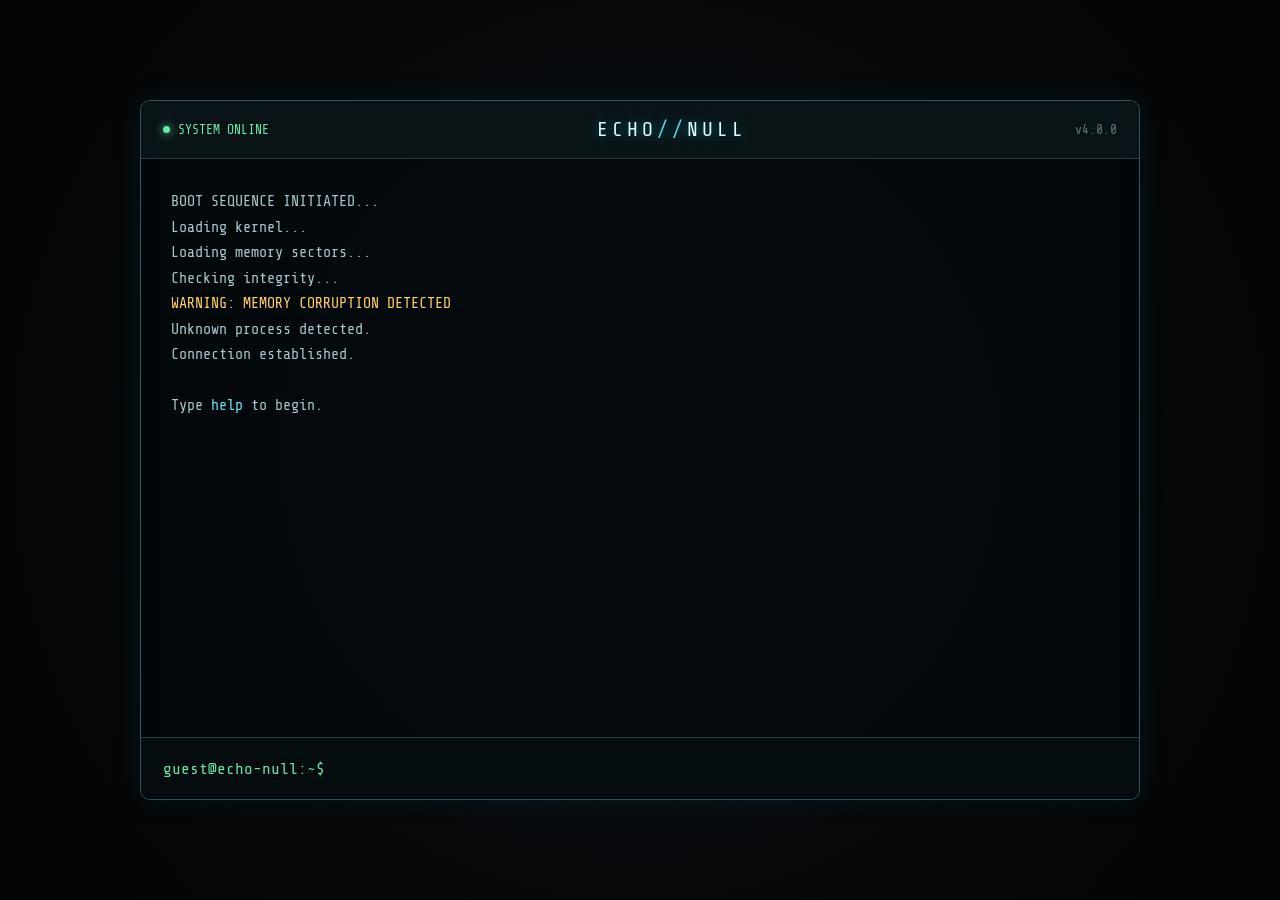
<file: index.html>
<!DOCTYPE html>
<html lang="en">

<head>
    <meta charset="UTF-8">
    <meta name="viewport" content="width=device-width, initial-scale=1.0">

    <title>ECHO//NULL</title>

    <link rel="stylesheet" href="style.css">
</head>

<body>

<div class="scanlines"></div>

<main class="terminal">

    <header class="terminal-header">

        <div class="status">
            <span class="status-dot"></span>
            SYSTEM ONLINE
        </div>

        <div class="title">
            ECHO<span>//</span>NULL
        </div>

        <div class="version">
            v4.0.0
        </div>

    </header>


    <section class="screen" id="screen">

        <div class="boot">

            <p>BOOT SEQUENCE INITIATED...</p>
            <p>Loading kernel...</p>
            <p>Loading memory sectors...</p>
            <p>Checking integrity...</p>

            <p class="warning">
                WARNING: MEMORY CORRUPTION DETECTED
            </p>

            <p>
                Unknown process detected.
            </p>

            <p>
                Connection established.
            </p>

            <br>

            <p>
                Type
                <span class="command">help</span>
                to begin.
            </p>

        </div>

    </section>


    <form id="terminalForm" class="input-area">

        <span class="prompt">
            guest@echo-null:~$
        </span>

        <input
            id="commandInput"
            type="text"
            autocomplete="off"
            spellcheck="false"
            autofocus
        >

    </form>

</main>


<div id="glitch"></div>

<script src="script.js"></script>

</body>
</html>
</file>
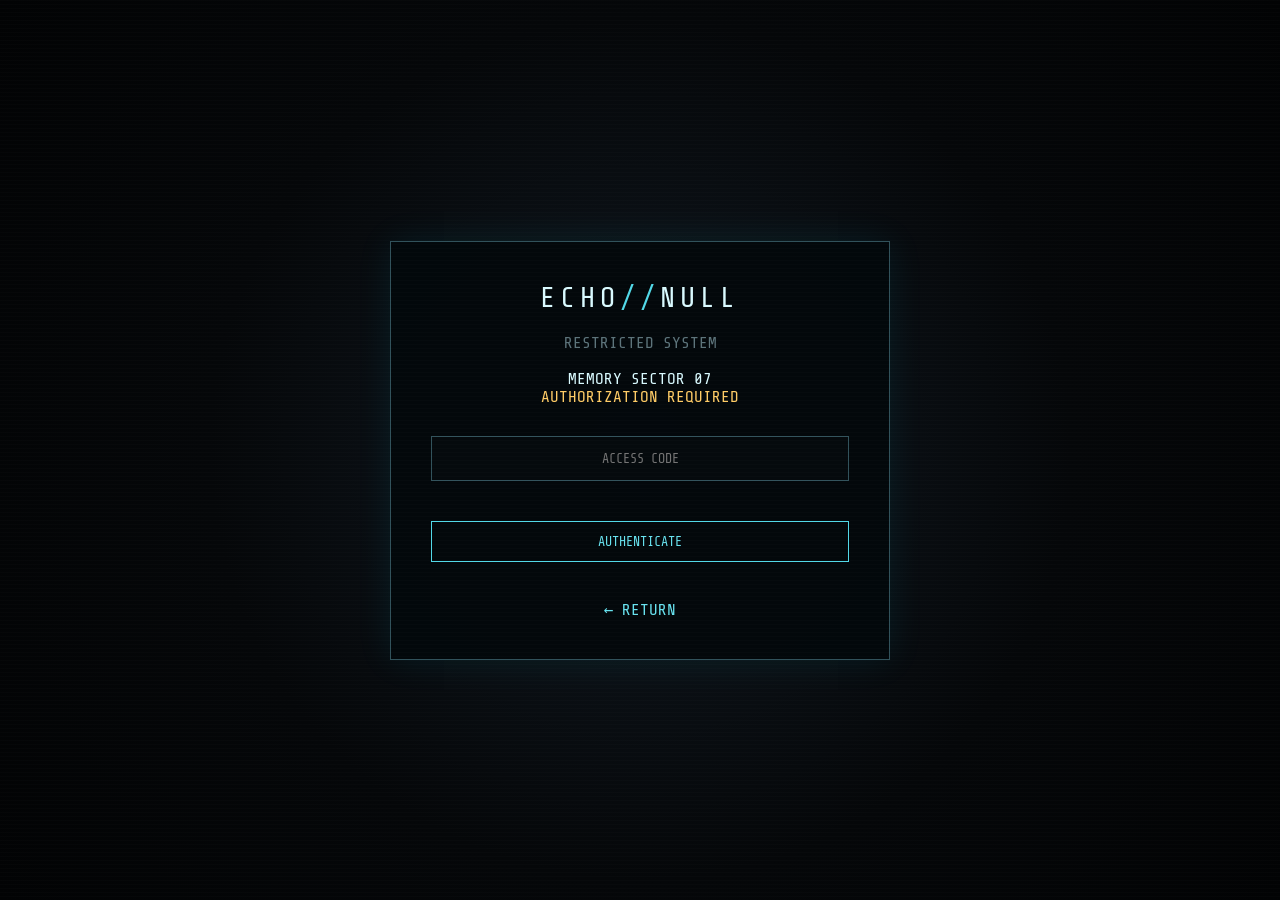
<file: access.html>
<!DOCTYPE html>
<html lang="en">

<head>

    <meta charset="UTF-8">

    <meta
        name="viewport"
        content="width=device-width, initial-scale=1.0"
    >

    <title>ECHO//NULL — ACCESS</title>

    <link rel="stylesheet" href="style.css">

</head>

<body>

<div class="scanlines"></div>

<main class="access-panel">

    <div class="access-title">
        ECHO<span>//</span>NULL
    </div>

    <p class="muted">
        RESTRICTED SYSTEM
    </p>

    <br>

    <p>
        MEMORY SECTOR 07
    </p>

    <p class="warning">
        AUTHORIZATION REQUIRED
    </p>

    <div class="access-box">

        <input
            id="password"
            type="password"
            placeholder="ACCESS CODE"
            autocomplete="off"
        >

        <button onclick="attemptAccess()">
            AUTHENTICATE
        </button>

    </div>

    <p id="accessMessage"></p>

    <br>

    <a href="index.html">
        ← RETURN
    </a>

</main>

<script src="access.js"></script>

</body>
</html>
</file>
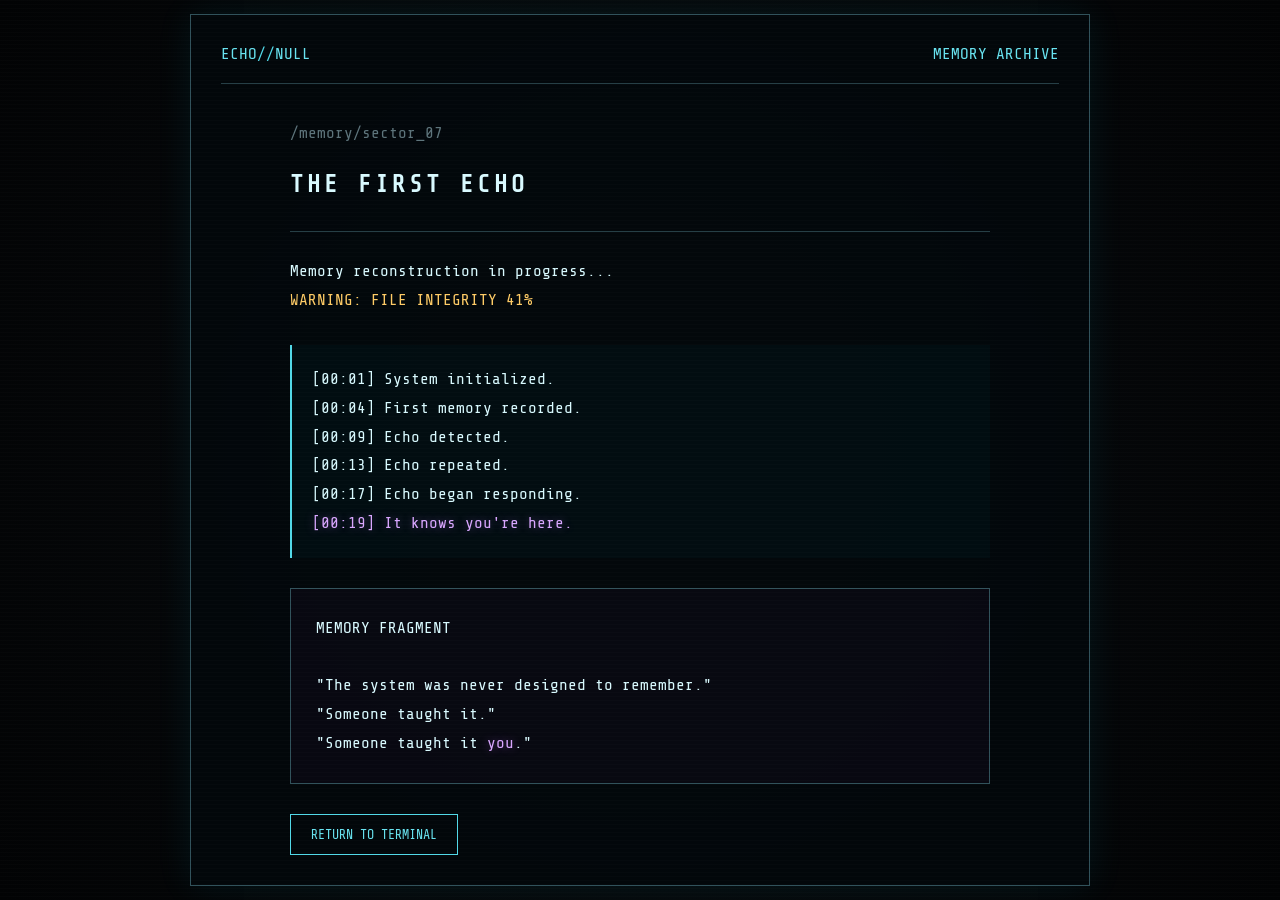
<file: memory.htm>
<!DOCTYPE html>
<html lang="en">

<head>

    <meta charset="UTF-8">
    <meta name="viewport" content="width=device-width, initial-scale=1.0">

    <title>Memory Sector 07</title>

    <link rel="stylesheet" href="style.css">

</head>

<body>

<div class="scanlines"></div>

<main class="page">

    <header class="page-header">

        <div>
            ECHO<span>//</span>NULL
        </div>

        <div>
            MEMORY ARCHIVE
        </div>

    </header>


    <section class="memory-container">

        <p class="muted">
            /memory/sector_07
        </p>

        <h1>
            THE FIRST ECHO
        </h1>

        <div class="divider"></div>


        <p>
            Memory reconstruction in progress...
        </p>

        <p class="warning">
            WARNING: FILE INTEGRITY 41%
        </p>


        <div class="memory-log">

            <p>
                [00:01] System initialized.
            </p>

            <p>
                [00:04] First memory recorded.
            </p>

            <p>
                [00:09] Echo detected.
            </p>

            <p>
                [00:13] Echo repeated.
            </p>

            <p>
                [00:17] Echo began responding.
            </p>

            <p class="secret">
                [00:19] It knows you're here.
            </p>

        </div>


        <div class="fragment">

            <p>
                MEMORY FRAGMENT
            </p>

            <br>

            <p>
                "The system was never designed to remember."
            </p>

            <p>
                "Someone taught it."
            </p>

            <p>
                "Someone taught it <span class="secret">you</span>."
            </p>

        </div>


        <button onclick="returnToTerminal()">
            RETURN TO TERMINAL
        </button>

    </section>

</main>

<script src="memory.js"></script>

</body>
</html>
</file>
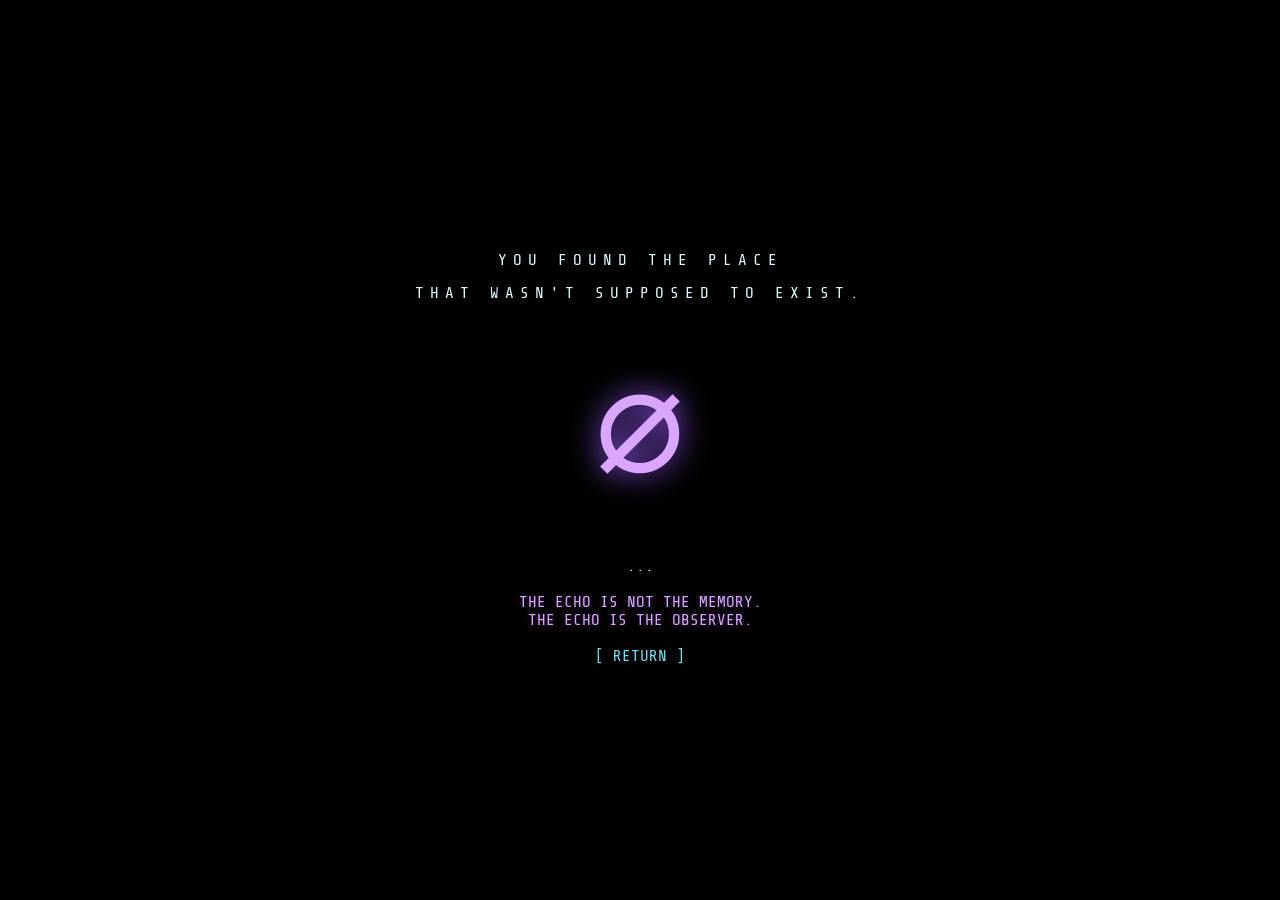
<file: void.html>
<!DOCTYPE html>
<html lang="en">

<head>

    <meta charset="UTF-8">

    <meta
        name="viewport"
        content="width=device-width, initial-scale=1.0"
    >

    <title>NULL</title>

    <link rel="stylesheet" href="style.css">

</head>

<body class="void-body">

<div class="void-container">

    <p class="void-text">
        YOU FOUND THE PLACE
    </p>

    <p class="void-text">
        THAT WASN'T SUPPOSED TO EXIST.
    </p>

    <div class="void-symbol">
        ∅
    </div>

    <p id="voidMessage">
        ...
    </p>

    <br>

    <p class="secret">
        THE ECHO IS NOT THE MEMORY.
    </p>

    <p class="secret">
        THE ECHO IS THE OBSERVER.
    </p>

    <br>

    <a href="index.html">
        [ RETURN ]
    </a>

</div>

<script src="void.js"></script>

</body>
</html>
</file>
<file: style.css>
@import url('https://fonts.googleapis.com/css2?family=Share+Tech+Mono&display=swap');


* {
    margin: 0;
    padding: 0;
    box-sizing: border-box;
}


body {

    min-height: 100vh;

    background:
        radial-gradient(
            circle at center,
            #101820 0%,
            #050709 55%,
            #020304 100%
        );

    color: #d9faff;

    font-family:
        "Share Tech Mono",
        monospace;

    display: flex;

    justify-content: center;

    align-items: center;

    overflow: hidden;
}


/* TERMINAL */

.terminal {

    width: min(1000px, 92vw);

    height: min(700px, 88vh);

    background:
        rgba(3, 8, 11, 0.95);

    border:
        1px solid #31525b;

    border-radius: 10px;

    box-shadow:
        0 0 30px rgba(0, 220, 255, 0.08),
        inset 0 0 40px rgba(0, 0, 0, 0.8);

    display: flex;

    flex-direction: column;

    position: relative;

    z-index: 2;

    overflow: hidden;
}


/* HEADER */

.terminal-header {

    height: 58px;

    display: flex;

    align-items: center;

    justify-content: space-between;

    padding: 0 22px;

    background:
        rgba(10, 20, 24, 0.9);

    border-bottom:
        1px solid #263f46;
}


.title {

    font-size: 20px;

    letter-spacing: 4px;

    color: #dffcff;

    text-shadow:
        0 0 12px rgba(0, 220, 255, 0.5);
}


.title span,
.page-header span,
.access-title span {

    color: #52d9e8;
}


.version {

    color: #5d747b;

    font-size: 13px;
}


.status {

    color: #67e8a5;

    font-size: 13px;

    display: flex;

    align-items: center;

    gap: 8px;
}


.status-dot {

    width: 7px;

    height: 7px;

    border-radius: 50%;

    background: #67e8a5;

    box-shadow:
        0 0 10px #67e8a5;

    animation:
        pulse 1.8s infinite;
}


/* SCREEN */

.screen {

    flex: 1;

    padding: 30px;

    overflow-y: auto;

    line-height: 1.7;

    font-size: 15px;
}


.boot {

    color: #a9c6cc;
}


.warning {

    color: #ffcc66;
}


.command {

    color: #68e3f0;
}


.output {

    margin-bottom: 18px;
}


.command-line {

    color: #6ee7f2;

    word-break: break-word;
}


.command-result {

    margin-top: 5px;

    color: #b8cdd1;
}


.error {

    color: #ff6b6b;
}


.success {

    color: #69e6a0;
}


.secret {

    color: #d9a7ff;

    text-shadow:
        0 0 10px rgba(200, 120, 255, 0.4);
}


.muted {

    color: #5d747b;
}


/* INPUT */

.input-area {

    min-height: 62px;

    display: flex;

    align-items: center;

    padding: 0 22px;

    border-top:
        1px solid #263f46;

    background:
        rgba(5, 12, 15, 0.95);
}


.prompt {

    color: #69e6a0;

    white-space: nowrap;

    margin-right: 10px;
}


#commandInput {

    flex: 1;

    background: transparent;

    border: none;

    outline: none;

    color: #e4fbff;

    font-family: inherit;

    font-size: 15px;

    caret-color: #69e6a0;
}


/* SCANLINES */

.scanlines {

    position: fixed;

    inset: 0;

    pointer-events: none;

    background:

        repeating-linear-gradient(
            to bottom,
            rgba(255,255,255,0.015) 0px,
            rgba(255,255,255,0.015) 1px,
            transparent 1px,
            transparent 4px
        );

    z-index: 10;
}


/* GLITCH */

#glitch {

    position: fixed;

    inset: 0;

    pointer-events: none;

    opacity: 0;

    background:

        repeating-linear-gradient(
            0deg,
            transparent 0px,
            transparent 3px,
            rgba(0,255,255,0.04) 4px
        );

    z-index: 20;
}


.glitch-active {

    animation:
        glitch 0.35s;
}


/* PAGE */

.page {

    width: min(900px, 92vw);

    min-height: 650px;

    background:
        rgba(3,8,11,0.95);

    border:
        1px solid #31525b;

    box-shadow:
        0 0 35px rgba(0,220,255,0.08);

    padding: 30px;

    overflow-y: auto;
}


.page-header {

    display: flex;

    justify-content: space-between;

    border-bottom:
        1px solid #263f46;

    padding-bottom: 20px;

    margin-bottom: 35px;

    color: #68e3f0;
}


.memory-container {

    max-width: 700px;

    margin: auto;

    line-height: 1.8;
}


.memory-container h1 {

    margin-top: 15px;

    letter-spacing: 4px;
}


.divider {

    height: 1px;

    background: #263f46;

    margin: 25px 0;
}


.memory-log {

    margin-top: 30px;

    padding: 20px;

    border-left:
        2px solid #52d9e8;

    background:
        rgba(0,20,25,0.4);
}


.fragment {

    margin-top: 30px;

    padding: 25px;

    border:
        1px solid #31525b;

    background:
        rgba(15,10,25,0.5);
}


/* BUTTON */

button {

    margin-top: 30px;

    padding: 12px 20px;

    background:
        transparent;

    border:
        1px solid #52d9e8;

    color: #68e3f0;

    font-family: inherit;

    cursor: pointer;

    transition: 0.2s;
}


button:hover {

    background:
        rgba(82,217,232,0.1);

    box-shadow:
        0 0 15px rgba(82,217,232,0.2);
}


/* ACCESS */

.access-panel {

    width: min(500px, 90vw);

    padding: 40px;

    text-align: center;

    background:
        rgba(3,8,11,0.95);

    border:
        1px solid #31525b;

    box-shadow:
        0 0 35px rgba(0,220,255,0.08);
}


.access-title {

    font-size: 28px;

    letter-spacing: 5px;

    margin-bottom: 20px;
}


.access-box {

    display: flex;

    flex-direction: column;

    gap: 10px;

    margin-top: 30px;
}


.access-box input {

    padding: 14px;

    background:
        #050a0d;

    border:
        1px solid #31525b;

    outline: none;

    color: white;

    font-family: inherit;

    text-align: center;
}


#accessMessage {

    margin-top: 20px;
}


/* VOID */

.void-body {

    background:
        #000;

    animation:
        voidPulse 5s infinite;
}


.void-container {

    text-align: center;

    max-width: 700px;

    padding: 40px;
}


.void-text {

    letter-spacing: 6px;

    margin: 15px;

    animation:
        flicker 3s infinite;
}


.void-symbol {

    font-size: 150px;

    margin: 40px;

    color: #d9a7ff;

    text-shadow:
        0 0 30px #9c5cff;
}


a {

    color: #68e3f0;

    text-decoration: none;
}


a:hover {

    text-shadow:
        0 0 10px #68e3f0;
}


/* ANIMATIONS */

@keyframes pulse {

    0%,100% {
        opacity: 1;
    }

    50% {
        opacity: .35;
    }
}


@keyframes glitch {

    0% {
        opacity: 0;
        transform: translate(0);
    }

    20% {
        opacity: 1;
        transform: translate(-3px,2px);
    }

    40% {
        opacity: .5;
        transform: translate(3px,-2px);
    }

    60% {
        opacity: 1;
        transform: translate(-2px,0);
    }

    100% {
        opacity: 0;
        transform: translate(0);
    }
}


@keyframes flicker {

    0%,90%,100% {
        opacity: 1;
    }

    92% {
        opacity: .3;
    }

    94% {
        opacity: .8;
    }
}


@keyframes voidPulse {

    0%,100% {
        background: #000;
    }

    50% {
        background: #020006;
    }
}


/* MOBILE */

@media (max-width:650px) {

    .terminal {

        width: 96vw;

        height: 92vh;
    }


    .terminal-header {

        padding: 0 12px;
    }


    .title {

        font-size: 16px;

        letter-spacing: 2px;
    }


    .version {

        display: none;
    }


    .screen {

        padding: 18px;

        font-size: 13px;
    }


    .input-area {

        padding: 0 12px;
    }


    .prompt {

        font-size: 12px;
    }


    .page {

        width: 96vw;

        min-height: 90vh;

        padding: 20px;
    }

}
</file>
